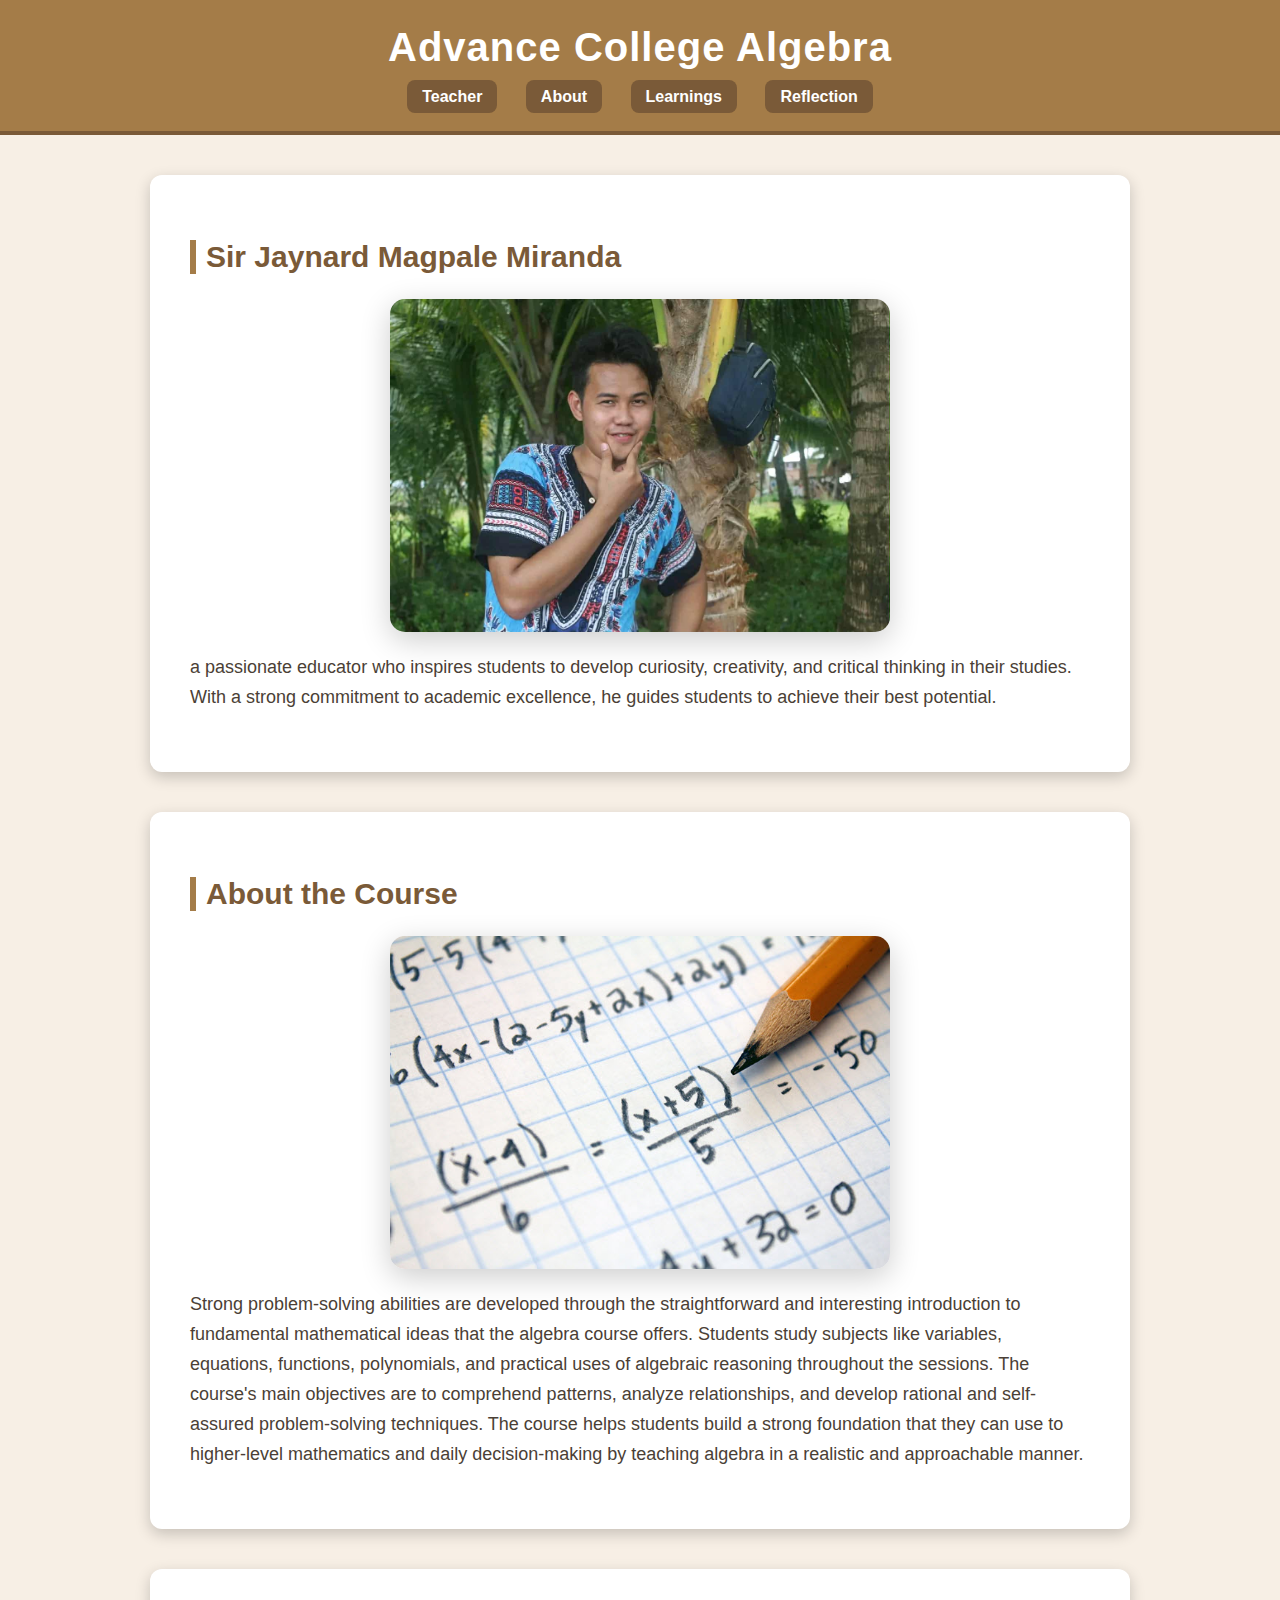
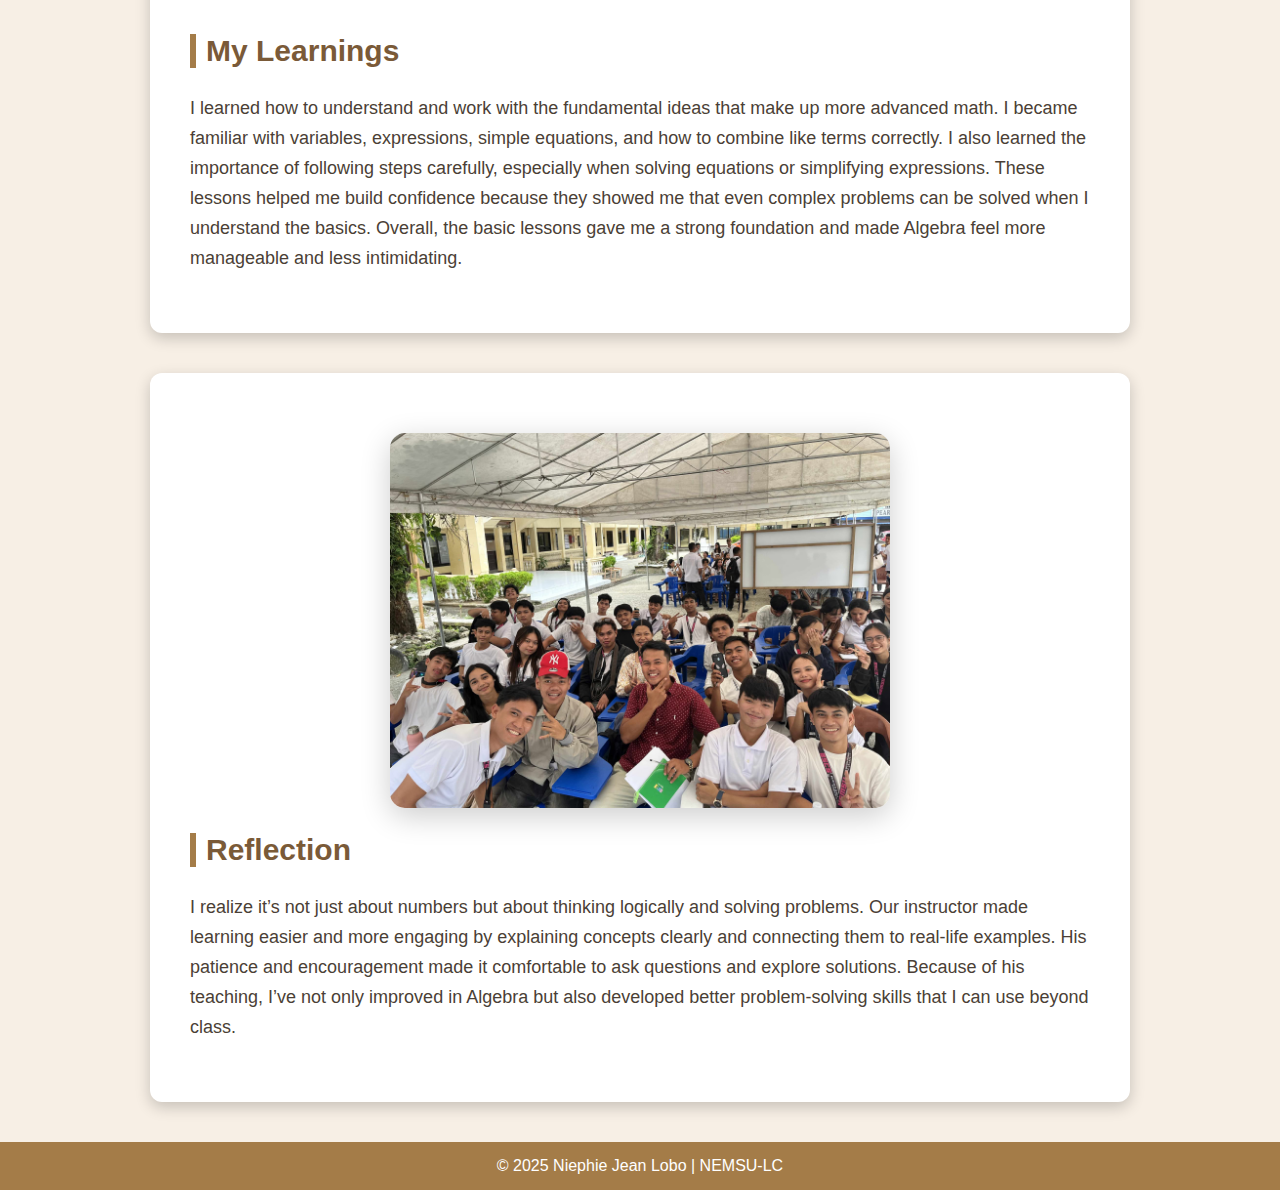
<file: index.html>
<!DOCTYPE html>
<html lang="en">
<head>
  <meta charset="UTF-8">
  <title>Advance College Algebra</title>
  <style>
    body {
      font-family: Verdana, sans-serif;
      background: #f7efe5; /* soft beige */
      margin: 0;
      color: #4b3f36; /* dark brown */
    }

    header {
      background: #a47c48; /* gold-brown */
      text-align: center;
      padding: 25px;
      border-bottom: 4px solid #7a5a38; /* darker brown */
    }
    header h1 {
      color: #fff;
      margin: 0;
      font-size: 40px;
      letter-spacing: 1px;
    }

    nav a {
      margin: 0 12px;
      text-decoration: none;
      font-weight: bold;
      color: #fff;
      background: #7a5a38;
      padding: 8px 15px;
      border-radius: 8px;
    }
    nav a:hover {
      background: #5c442b;
    }

    section {
      padding: 40px;
      max-width: 900px;
      margin: auto;
      text-align: left;
      background: #fff;
      border-radius: 12px;
      margin-top: 40px;
      box-shadow: 0px 5px 15px rgba(0,0,0,0.2);
    }

    img {
      width: 500px; /* same size for all images */
      display: block;
      margin: 20px auto; /* center horizontally */
      border-radius: 15px;
      box-shadow: 0 8px 30px rgba(0,0,0,0.2);
      transition: 0.3s ease;
    }
    img:hover {
      transform: scale(1.03);
      box-shadow: 0 12px 35px rgba(0,0,0,0.3);
    }

    h2 {
      color: #7a5a38;
      font-size: 30px;
      border-left: 6px solid #a47c48;
      padding-left: 10px;
    }

    p {
      font-size: 18px;
      line-height: 30px;
      margin-bottom: 20px;
      color: #4b3f36;
    }

    footer {
      background: #a47c48;
      text-align: center;
      padding: 15px;
      color: white;
      margin-top: 40px;
    }
  </style>
</head>
<body>

  <header>
    <h1>Advance College Algebra</h1>
    <br>
    <nav>
      <a href="Teacher.html">Teacher</a>
      <a href="about.html">About</a>
      <a href="learning.html">Learnings</a>
      <a href="reflection.html">Reflection</a>
    </nav>
  </header>

  <!-- ===== TEACHER SECTION ===== -->
  <section id="teacher">
    <h2>Sir Jaynard Magpale Miranda</h2>
    <img src="sirr.jpg" alt="Teacher Photo">
    <p>
       a passionate educator who inspires students to develop 
      curiosity, creativity, and critical thinking in their studies. With a strong commitment 
      to academic excellence, he guides students to achieve their best potential.
    </p>
  </section>

  <!-- ===== ABOUT THE COURSE ===== -->
  <section>
    <h2>About the Course</h2>
    <img src="R.jpeg" alt="math1 Photo">  
    <p>
      Strong problem-solving abilities are developed through the straightforward and interesting introduction to fundamental mathematical ideas that the algebra course offers. Students study subjects like variables, equations, functions, polynomials, and practical uses of algebraic reasoning throughout the sessions.
      The course's main objectives are to comprehend patterns, analyze relationships, and develop rational and self-assured problem-solving techniques. The course helps students build a strong foundation that they can use to higher-level mathematics and daily decision-making by teaching algebra in a realistic and approachable manner.
    </p>
  </section>

  <!-- ===== LEARNINGS ===== -->
  <section>
    <h2>My Learnings</h2>
    <p>
      I learned how to understand and work with the fundamental ideas that make up more advanced math. I became familiar with variables, expressions, simple equations, and how to combine like terms correctly. 
      I also learned the importance of following steps carefully, especially when solving equations or simplifying expressions. These lessons helped me build confidence because they showed me that even complex problems can be solved when I understand the basics.
      Overall, the basic lessons gave me a strong foundation and made Algebra feel more manageable and less intimidating.
    </p>
  </section>

  <!-- ===== REFLECTION ===== -->
  <section>
    <img src="fr.jpg" alt="Reflection Photo">
        <h2>Reflection</h2>
    <p>
    I realize it’s not just about numbers but about thinking logically and solving problems. Our instructor made learning easier and more engaging by explaining concepts clearly and connecting them to real-life examples. 
      His patience and encouragement made it comfortable to ask questions and explore solutions. 
      Because of his teaching, I’ve not only improved in Algebra but also developed better problem-solving skills that I can use beyond class.
    </p>
    </p>
  </section>

  <footer>
    © 2025 Niephie Jean Lobo | NEMSU-LC
  </footer>

</body>
</html>
</file>
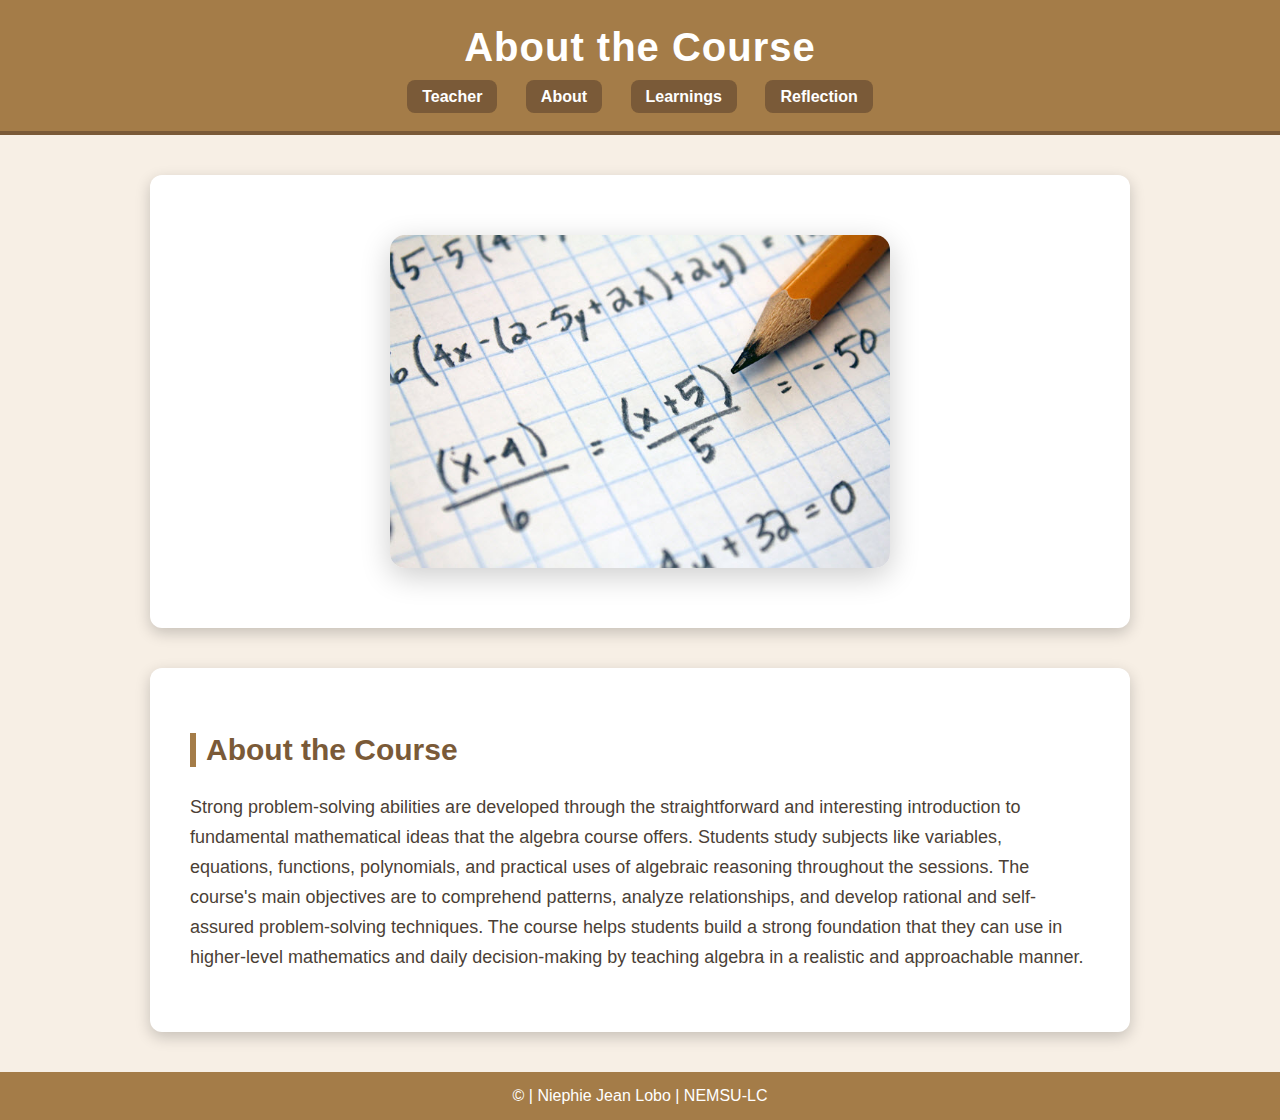
<file: about.html>
<!DOCTYPE html>
<html lang="en">
<head>
  <meta charset="UTF-8">
  <title>About the Course</title>
  <style>
    body {
      font-family: Verdana, sans-serif;
      background: #f7efe5; /* soft beige */
      margin: 0;
      color: #4b3f36; /* dark brown */
    }

    header {
      background: #a47c48; /* gold-brown */
      text-align: center;
      padding: 25px;
      border-bottom: 4px solid #7a5a38; /* darker brown */
    }

    header h1 {
      color: #fff;
      margin: 0;
      font-size: 40px;
      letter-spacing: 1px;
    }

    nav a {
      margin: 0 12px;
      text-decoration: none;
      font-weight: bold;
      color: #fff;
      background: #7a5a38;
      padding: 8px 15px;
      border-radius: 8px;
    }

    nav a:hover {
      background: #5c442b;
    }

    section {
      padding: 40px;
      max-width: 900px;
      margin: 40px auto;
      text-align: left;
      background: #fff;
      border-radius: 12px;
      box-shadow: 0px 5px 15px rgba(0,0,0,0.2);
    }

    img {
      width: 500px; /* fixed size */
      display: block;
      margin: 20px auto; /* centers the image */
      border-radius: 15px;
      box-shadow: 0 8px 30px rgba(0,0,0,0.2);
      transition: 0.3s ease;
    }

    img:hover {
      transform: scale(1.03);
      box-shadow: 0 12px 35px rgba(0,0,0,0.3);
    }

    h2 {
      color: #7a5a38;
      font-size: 30px;
      border-left: 6px solid #a47c48;
      padding-left: 10px;
    }

    p {
      font-size: 18px;
      line-height: 30px;
      margin-bottom: 20px;
      color: #4b3f36;
    }

    footer {
      background: #a47c48;
      text-align: center;
      padding: 15px;
      color: white;
      margin-top: 40px;
    }
  </style>
</head>
<body>

  <header>
    <h1>About the Course</h1>
    <br>
    <nav>
      <a href="Teacher.html">Teacher</a>
      <a href="about.html">About</a>
      <a href="learning.html">Learnings</a>
      <a href="reflection.html">Reflection</a>
    </nav>
  </header>

  <!-- ===== ABOUT COURSE IMAGE ===== -->
  <section id="about-course">
    <img src="R.jpeg" alt="math1 Photo">
  </section>

  <!-- ===== ABOUT COURSE TEXT ===== -->
  <section>
    <h2>About the Course</h2>
    <p>
      Strong problem-solving abilities are developed through the straightforward and interesting introduction to fundamental mathematical ideas that the algebra course offers. Students study subjects like variables, equations, functions, polynomials, and practical uses of algebraic reasoning throughout the sessions.
      The course's main objectives are to comprehend patterns, analyze relationships, and develop rational and self-assured problem-solving techniques. The course helps students build a strong foundation that they can use in higher-level mathematics and daily decision-making by teaching algebra in a realistic and approachable manner.
    </p>
  </section>

  <footer>
    © | Niephie Jean Lobo | NEMSU-LC
  </footer>

</body>
</html>
</file>
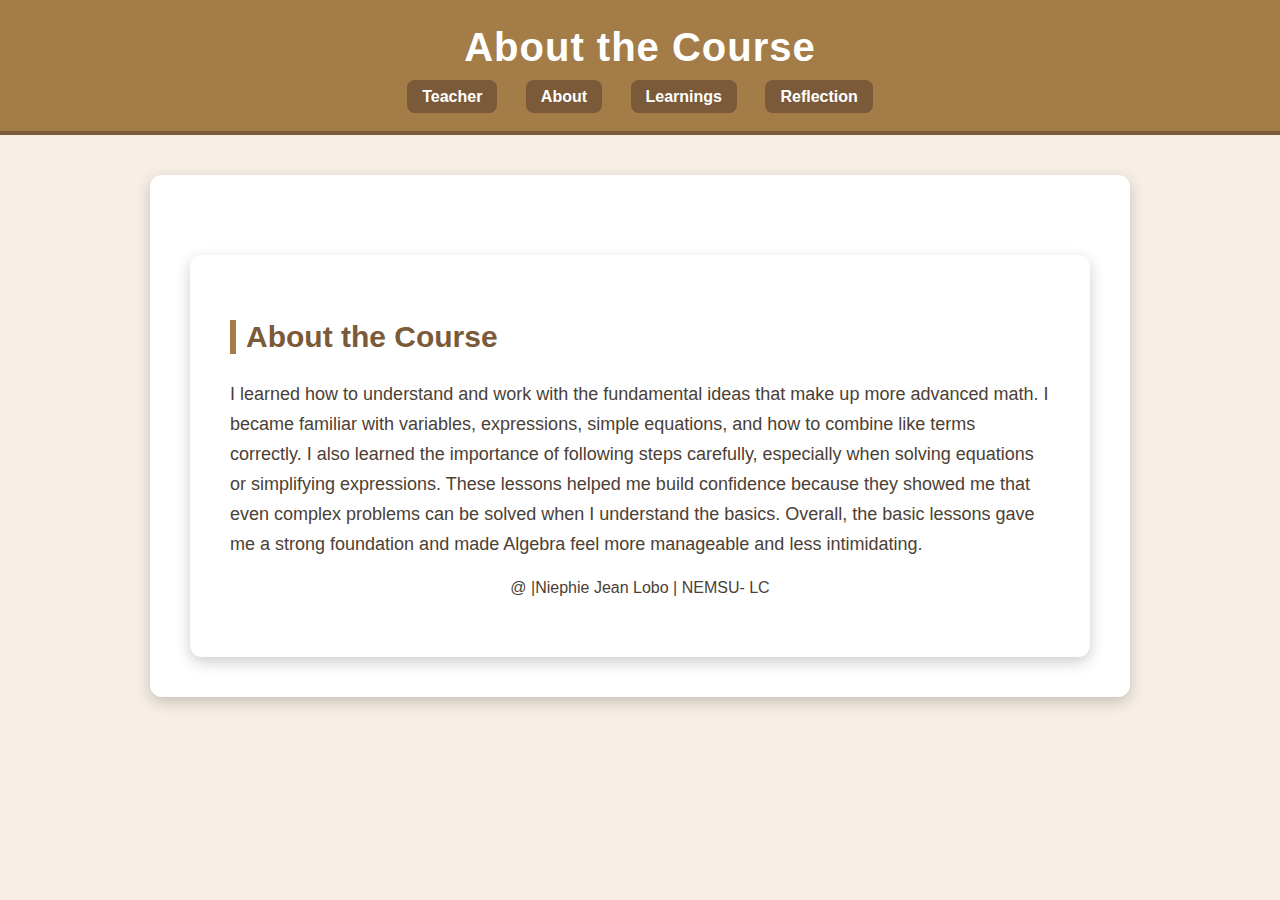
<file: learning.html>
<!DOCTYPE html>
<html lang="en">
<head>
  <meta charset="UTF-8">
  <title>About the Course</title>
  <style>
    body {
      font-family: Verdana, sans-serif;
      background: #f7efe5; /* soft beige */
      margin: 0;
      color: #4b3f36; /* dark brown */
    }

    header {
      background: #a47c48; /* gold-brown */
      text-align: center;
      padding: 25px;
      border-bottom: 4px solid #7a5a38; /* darker brown */
    }
    header h1 {
      color: #fff;
      margin: 0;
      font-size: 40px;
      letter-spacing: 1px;
    }

    nav a {
      margin: 0 12px;
      text-decoration: none;
      font-weight: bold;
      color: #fff;
      background: #7a5a38;
      padding: 8px 15px;
      border-radius: 8px;
    }
    nav a:hover {
      background: #5c442b;
    }

    section {
      padding: 40px;
      max-width: 900px;
      margin: auto;
      text-align: left;
      background: #fff;
      border-radius: 12px;
      margin-top: 40px;
      box-shadow: 0px 5px 15px rgba(0,0,0,0.2);
    }
         img {
            max-width: 60%;
            border-radius: 15px;
            margin-top: 20px;
            box-shadow: 0 8px 30px rgba(0,0,0,0.2);
            transition: 0.3s ease;
        
        }

        img:hover {
            transform: scale(1.03);
            box-shadow: 0 12px 35px rgba(0,0,0,0.3);
        }


    h2 {
      color: #7a5a38;
      font-size: 30px;
      border-left: 6px solid #a47c48;
      padding-left: 10px;
    }

    p {
      font-size: 18px;
      line-height: 30px;
      margin-bottom: 20px;
      color: #4b3f36;
    }

    footer {
      background: #a47c48;
      text-align: center;
      padding: 15px;
      color: white;
      margin-top: 40px;
    }
  </style>
</head>
<body>

  <header>
    <h1>About the Course</h1>
    <br>
    <nav>
      <a href="Teacher.html">Teacher</a>
      <a href="about.html">About</a>
      <a href="learning.html">Learnings</a>
      <a href="reflection.html">Reflection</a>
    </nav>
  </header>


  <!-- ===== ABOUT COURSE SECTION ===== -->
    <section id="about-course" class="section alt-bg">
  <section>
    <h2>About the Course</h2>
    <p>
 I learned how to understand and work with the fundamental ideas that make up more advanced math. I became familiar with variables, expressions, simple equations, and how to combine like terms correctly. 
I also learned the importance of following steps carefully, especially when solving equations or simplifying expressions. These lessons helped me build confidence because they showed me that even complex problems can be solved when I understand the basics.
 Overall, the basic lessons gave me a strong foundation and made Algebra feel more manageable and less intimidating.</p>

    </body>

    <!-- ===== FOOTER ===== -->
    <div style="text-align: center;"
      <footer>
       @ |Niephie Jean Lobo | NEMSU- LC</p>
      </footer>
    </div>
</body>
</html>
</file>
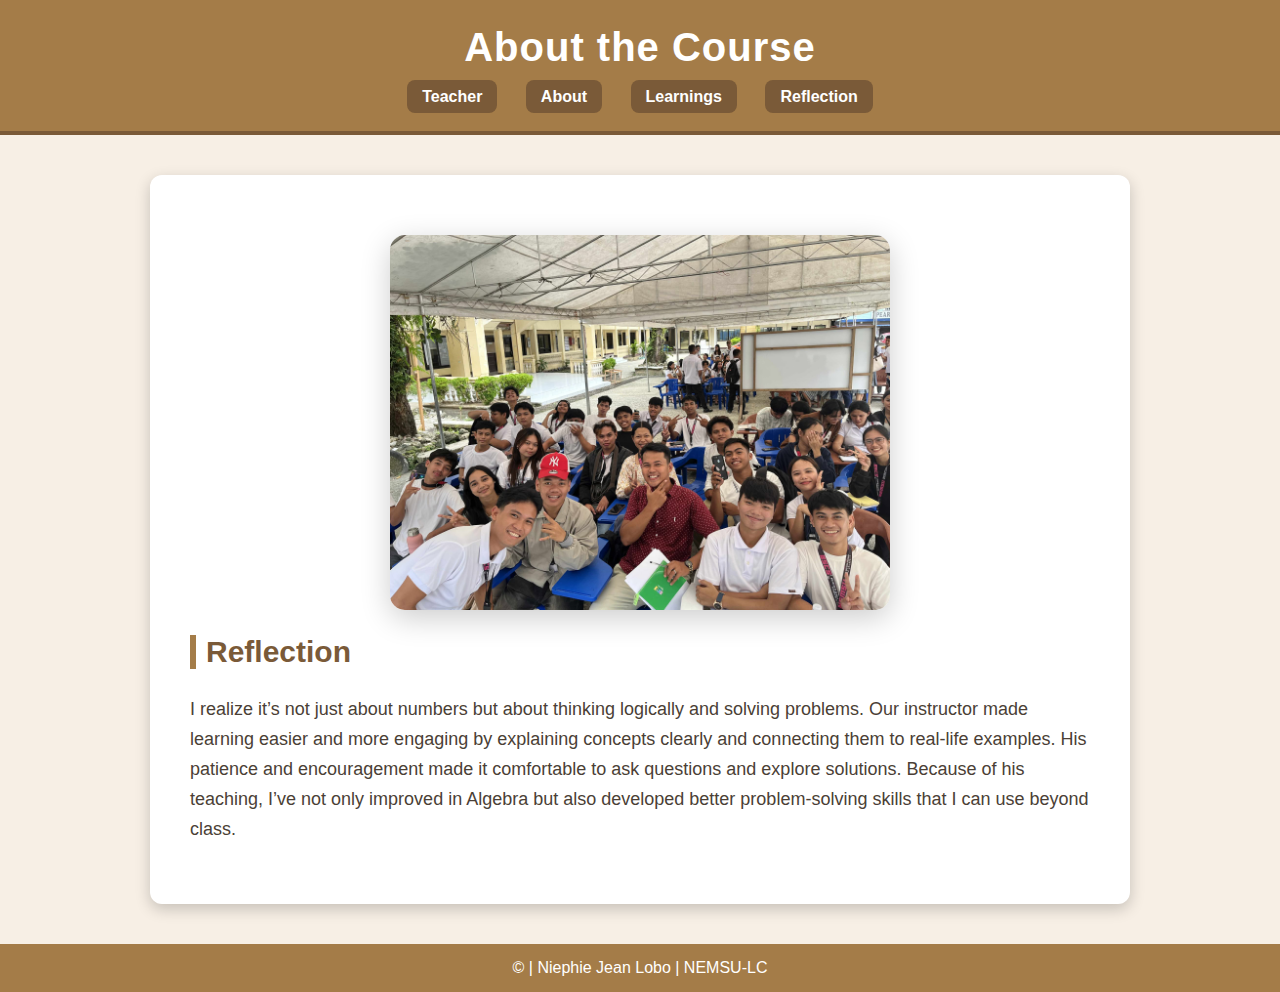
<file: reflection.html>
<!DOCTYPE html>
<html lang="en">
<head>
  <meta charset="UTF-8">
  <title>About the Course</title>
  <style>
    body {
      font-family: Verdana, sans-serif;
      background: #f7efe5; /* soft beige */
      margin: 0;
      color: #4b3f36; /* dark brown */
    }

    header {
      background: #a47c48; /* gold-brown */
      text-align: center;
      padding: 25px;
      border-bottom: 4px solid #7a5a38; /* darker brown */
    }

    header h1 {
      color: #fff;
      margin: 0;
      font-size: 40px;
      letter-spacing: 1px;
    }

    nav a {
      margin: 0 12px;
      text-decoration: none;
      font-weight: bold;
      color: #fff;
      background: #7a5a38;
      padding: 8px 15px;
      border-radius: 8px;
    }

    nav a:hover {
      background: #5c442b;
    }

    section {
      padding: 40px;
      max-width: 900px;
      margin: 40px auto;
      text-align: left;
      background: #fff;
      border-radius: 12px;
      box-shadow: 0px 5px 15px rgba(0,0,0,0.2);
    }

    img {
      width: 500px; /* fixed size */
      display: block;
      margin: 20px auto; /* centers the image */
      border-radius: 15px;
      box-shadow: 0 8px 30px rgba(0,0,0,0.2);
      transition: 0.3s ease;
    }

    img:hover {
      transform: scale(1.03);
      box-shadow: 0 12px 35px rgba(0,0,0,0.3);
    }

    h2 {
      color: #7a5a38;
      font-size: 30px;
      border-left: 6px solid #a47c48;
      padding-left: 10px;
    }

    p {
      font-size: 18px;
      line-height: 30px;
      margin-bottom: 20px;
      color: #4b3f36;
    }

    footer {
      background: #a47c48;
      text-align: center;
      padding: 15px;
      color: white;
      margin-top: 40px;
    }
  </style>
</head>
<body>

  <header>
    <h1>About the Course</h1>
    <br>
    <nav>
      <a href="Teacher.html">Teacher</a>
      <a href="about.html">About</a>
      <a href="learning.html">Learnings</a>
      <a href="reflection.html">Reflection</a>
    </nav>
  </header>

  <!-- ===== REFLECTION SECTION ===== -->
  <section id="reflection">
    <img src="fr.jpg" alt="Reflection Photo">
     <h2>Reflection</h2>
    <p>
    I realize it’s not just about numbers but about thinking logically and solving problems. Our instructor made learning easier and more engaging by explaining concepts clearly and connecting them to real-life examples. 
      His patience and encouragement made it comfortable to ask questions and explore solutions. 
      Because of his teaching, I’ve not only improved in Algebra but also developed better problem-solving skills that I can use beyond class.
    </p>
  </section>

  <footer>
    © | Niephie Jean Lobo | NEMSU-LC
  </footer>

</body>
</html>
</file>
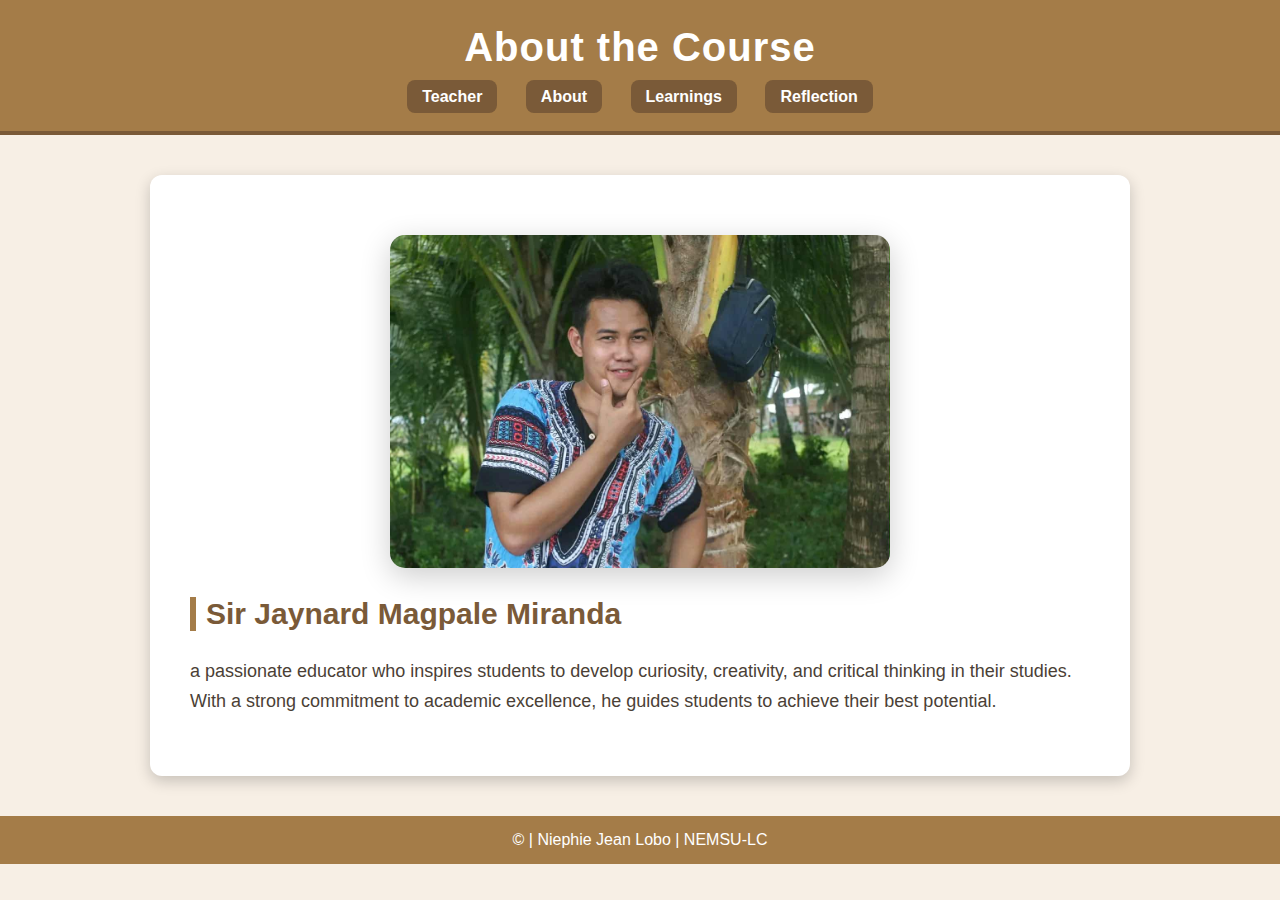
<file: Teacher.html>
<!DOCTYPE html>
<html lang="en">
<head>
  <meta charset="UTF-8">
  <title>About the Course</title>
  <style>
    body {
      font-family: Verdana, sans-serif;
      background: #f7efe5; /* soft beige */
      margin: 0;
      color: #4b3f36; /* dark brown */
    }

    header {
      background: #a47c48; /* gold-brown */
      text-align: center;
      padding: 25px;
      border-bottom: 4px solid #7a5a38; /* darker brown */
    }
    header h1 {
      color: #fff;
      margin: 0;
      font-size: 40px;
      letter-spacing: 1px;
    }

    nav a {
      margin: 0 12px;
      text-decoration: none;
      font-weight: bold;
      color: #fff;
      background: #7a5a38;
      padding: 8px 15px;
      border-radius: 8px;
    }
    nav a:hover {
      background: #5c442b;
    }

    section {
      padding: 40px;
      max-width: 900px;
      margin: auto;
      text-align: center; /* center content including images */
      background: #fff;
      border-radius: 12px;
      margin-top: 40px;
      box-shadow: 0px 5px 15px rgba(0,0,0,0.2);
    }

    img {
      width: 500px; /* fixed size */
      border-radius: 15px;
      margin-top: 20px;
      box-shadow: 0 8px 30px rgba(0,0,0,0.2);
      transition: 0.3s ease;
    }

    img:hover {
      transform: scale(1.03);
      box-shadow: 0 12px 35px rgba(0,0,0,0.3);
    }

    h2 {
      color: #7a5a38;
      font-size: 30px;
      border-left: 6px solid #a47c48;
      padding-left: 10px;
      text-align: left; /* headings left aligned */
    }

    p {
      font-size: 18px;
      line-height: 30px;
      margin-bottom: 20px;
      color: #4b3f36;
      text-align: left; /* paragraphs left aligned */
    }

    footer {
      background: #a47c48;
      text-align: center;
      padding: 15px;
      color: white;
      margin-top: 40px;
    }
  </style>
</head>
<body>

  <header>
    <h1>About the Course</h1>
    <br>
    <nav>
      <a href="Teacher.html">Teacher</a>
      <a href="about.html">About</a>
      <a href="learning.html">Learnings</a>
      <a href="reflection.html">Reflection</a>
    </nav>
  </header>

  <!-- ===== TEACHER SECTION ===== -->
  <section id="teacher">
    <img src="sirr.jpg" alt="Teacher Photo">
    <h2>Sir Jaynard Magpale Miranda</h2>
    <p>
       a passionate educator who inspires students to develop curiosity, creativity, and critical thinking in their studies. With a strong commitment to academic excellence, he guides students to achieve their best potential.
    </p>
  </section>

  <footer>
    © | Niephie Jean Lobo | NEMSU-LC
  </footer>

</body>
</html>
</file>
